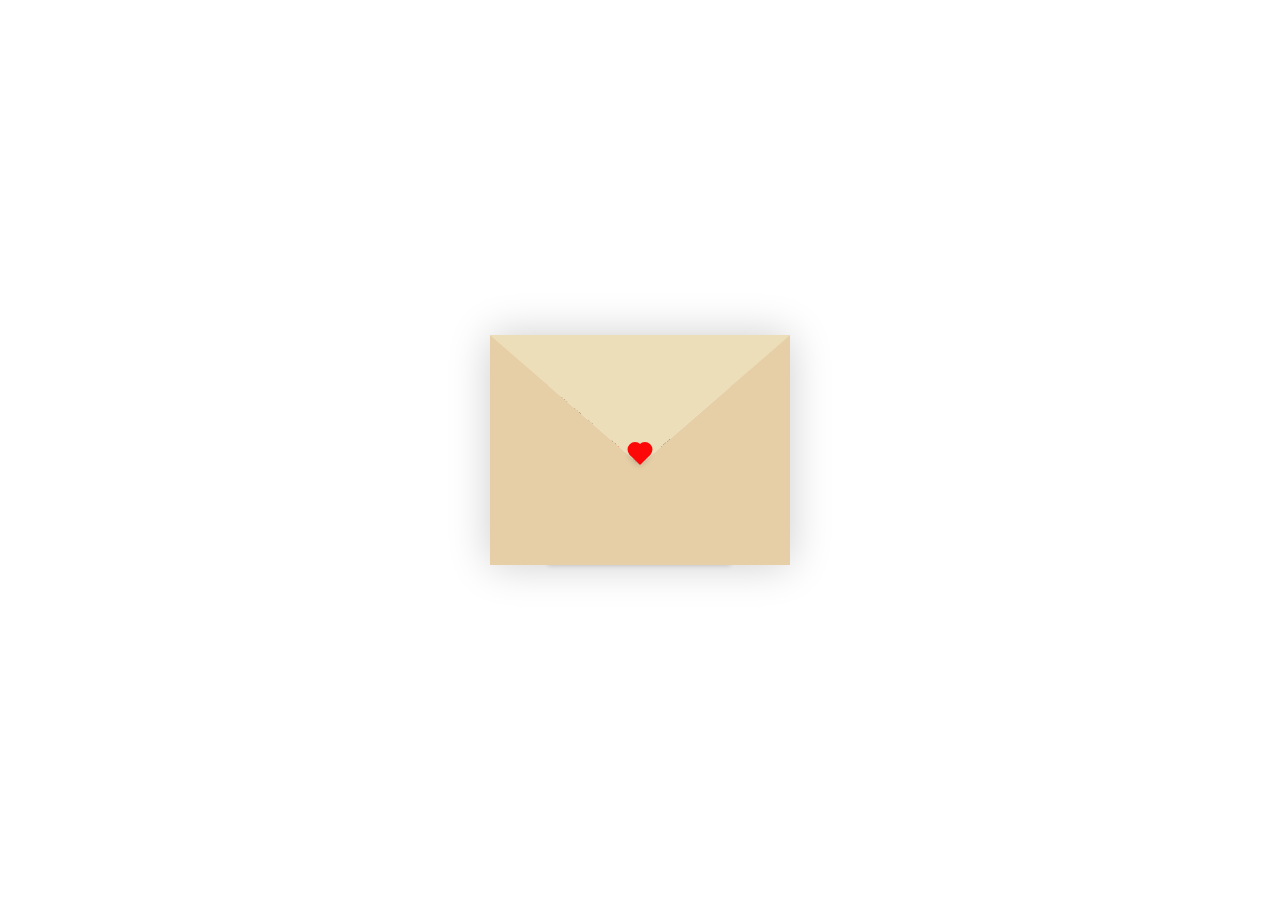
<file: index.html>
<!DOCTYPE html>
<html lang="pt-br">
<head>
    <meta charset="UTF-8">
    <meta http-equiv="X-UA-Compatible" content="IE=edge">
    <meta name="viewport" content="width=device-width, initial-scale=1.0">
    <title>Dia das Mães</title>
    <link rel="stylesheet" href="./style.css">
    <style>
      
    </style>
</head>
<body>
    <div class="container">
        <div class="envelope-wrapper">
            <div class="envelope ">
                <div class="letter ">
                    <div class="text ">
                        <strong>FELIZ DIA DAS MÃES!!!</strong>
                        <p>
                            Para a mais linda de todas e que torna minha vida mais alegre!<br>
                            Obrigada por tudo, você é a mulher mais forte que eu conheço. <br>
                            <span id="amor">Eu te amo mais que tudo!</span>
                            <span id="assinatura">Ass: Ana Clara </span>

                        </p>
                    </div>
                </div>
            </div>
            <div class="heart"></div>
        </div>
    </div>
    <script>
        const envelope = document.querySelector('.envelope-wrapper');
        envelope.addEventListener('click', () => {
            envelope.classList.toggle('flap')});
        
    </script>
</body>
</html>
</file>
<file: style.css>
:root{
    --primary: #fff;
    --bg-color: rgb(5, 53, 61);
    --bg-envelope-color: #f5edd1;
    --envelope-tab: #ecdeb8;
    --envelope-cover: #e6cfa7;
    --shadow-color: rgba(0, 0, 0, 0.2);
    --txt-color: #444;
    --heart-color: rgb(252, 8, 8);
    
  }
  body{
    margin: 0;
    padding: 0;
    box-sizing: border-box;
    background-image: url(https://img.freepik.com/vetores-gratis/fundo-do-quadro-de-flor-rosa-com-aquarela_65186-2566.jpg?w=2000);
    background-size: 100% 100%;
    background-attachment: fixed;
    background-repeat: no-repeat;

    display: flex;
    align-items: center;
    justify-content: center;
  }
  .container {
    height: 100vh;
    display: grid;
    place-items: center;

  }
  .container > .envelope-wrapper {
    background: var(--bg-envelope-color);
    box-shadow: 0 0 40px var(--shadow-color);
    
  }
  .envelope-wrapper > .envelope {
    position: relative;
    width: 300px;
    height: 230px;
    
  }
  .envelope-wrapper > .envelope::before {
    content: "";
    position: absolute;
    top: 0;
    z-index: 2;
    border-top: 130px solid var(--envelope-tab);
    border-right: 150px solid transparent;
    border-left: 150px solid transparent;
    transform-origin: top;
    transition: all 0.5s ease-in-out 0.7s;
    
  }
  .envelope-wrapper > .envelope::after {
    content: "";
    position: absolute;
    z-index: 2;
    width: 0px;
    height: 0px;
    border-top: 130px solid transparent;
    border-right: 150px solid var(--envelope-cover);
    border-bottom: 100px solid var(--envelope-cover);
    border-left: 150px solid var(--envelope-cover);
  }
  .envelope > .letter {
    position: absolute;
    right: 20%;
    bottom: 0;
    width: 54%;
    height: 80%;
    background: var(--primary);
    text-align: center;
    transition: all 1s ease-in-out;
    box-shadow: 0 0 5px var(--shadow-color);
    padding: 20px 10px;
    
    
  }
  
  .envelope > .letter > .text {
    font-family: 'Gill Sans', 'Gill Sans MT', Calibri, 'Trebuchet MS', sans-serif
    color var(--txt-color);
    text-align: left;
    font-size: 10px;
    
    
    
  }
  .heart {
    position: absolute;
    top: 50%;
    left: 50%;
    width: 15px;
    height: 15px;
    background: var(--heart-color);
    z-index: 4;
    transform: translate(-50%, -20%) rotate(45deg);
    transition: transform 0.5s ease-in-out 1s;
    box-shadow: 0 1px 6px var(--shadow-color);
    cursor: pointer;
  }
  .heart:before, 
  .heart:after {
    content: "";
    position: absolute;
    width: 15px;
    height: 15px;
    background-color: var(--heart-color);
    border-radius: 50%;
  }
  .heart:before {
    top: -7.5px;
  }
  .heart:after {
    right: 7.5px;
  }
  .flap > .envelope:before {
    transform: rotateX(180deg);
    z-index: 0;
    
  }
  .flap > .envelope > .letter {
    bottom: 100px;
    transform: scale(1.5);
    transition-delay: 1s;
    
  }
  .flap > .heart {
    transform: rotate(90deg);
    transition-delay: 0.4s;
  }

  #amor {
    display: block;
    text-align: center;
    font-family: 'Franklin Gothic Medium', 'Arial Narrow', Arial, sans-serif;
    font-weight: bold;
    text-decoration: underline red;
    padding: 10px;
  }

  #assinatura {
    display: block;
    text-align: right;
    font-size: 8px;
    padding-right: 40px;
  }
</file>
